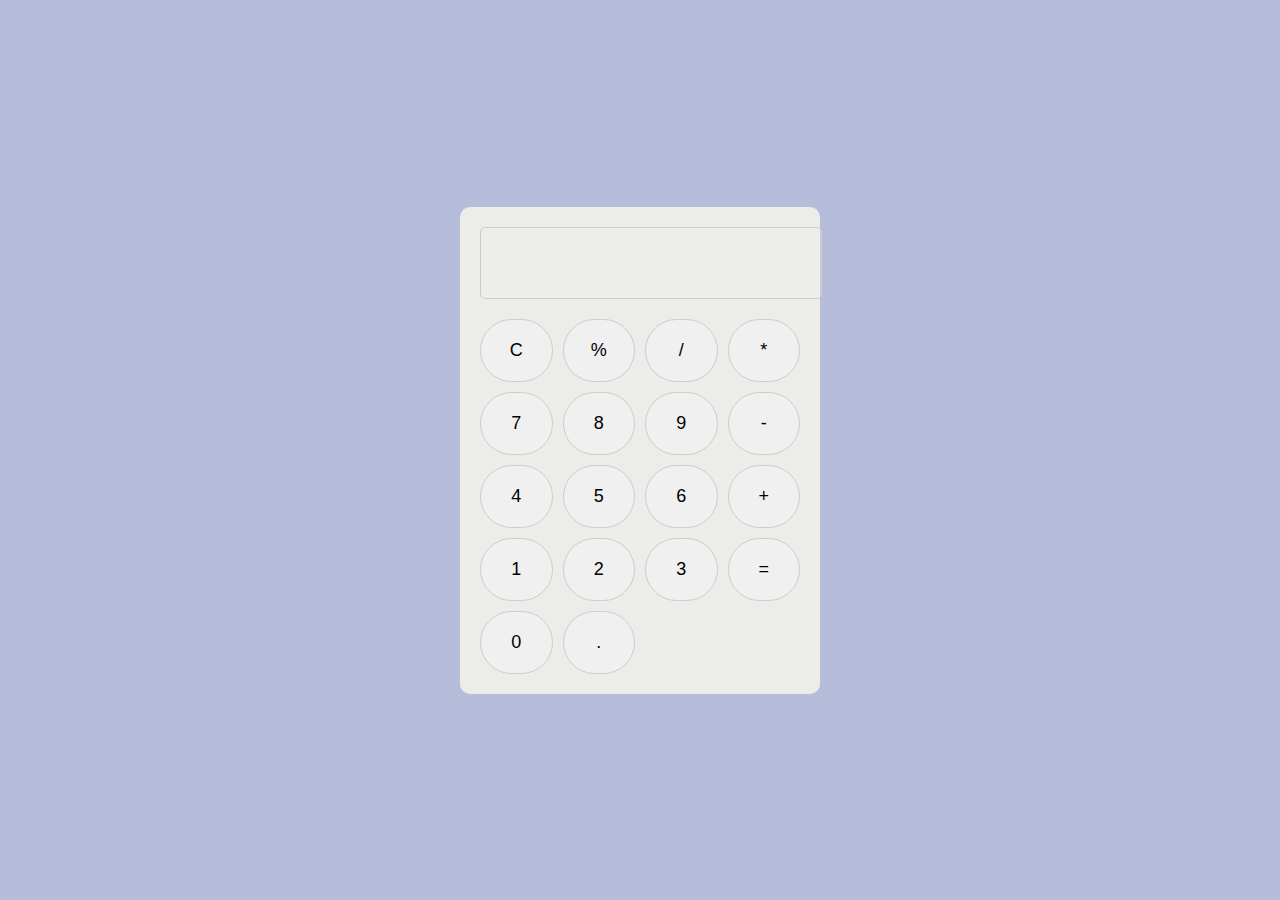
<file: 5.1/index.html>
<!DOCTYPE html>
<html lang="en">
<head>
    <meta charset="UTF-8">
    <meta name="viewport" content="width=device-width, initial-scale=1.0">
    <title>Calculator</title>
    <link rel="stylesheet" href="style.css">
</head>
<body>
    <div class="calculator">
        <input type="text" id="display" disabled>
        <div class="buttons">
            <button onclick="clearDisplay()">C</button>
            <button onclick="addCharacter('%')">%</button>
            <button onclick="addCharacter('/')">/</button>
            <button onclick="addCharacter('*')">*</button>
            <button onclick="addCharacter('7')">7</button>
            <button onclick="addCharacter('8')">8</button>
            <button onclick="addCharacter('9')">9</button>
            <button onclick="addCharacter('-')">-</button>
            <button onclick="addCharacter('4')">4</button>
            <button onclick="addCharacter('5')">5</button>
            <button onclick="addCharacter('6')">6</button>
            <button onclick="addCharacter('+')">+</button>
            <button onclick="addCharacter('1')">1</button>
            <button onclick="addCharacter('2')">2</button>
            <button onclick="aDdCharacter('3')">3</button>
            <button onclick="calculateResult()">=</button>
            <button onclick="addCharacter('0')">0</button>
            <button onclick="addCharacter('.')">.</button>
        </div>
    </div>

    <script src="index.js"></script>
</body>
</html>
</file>
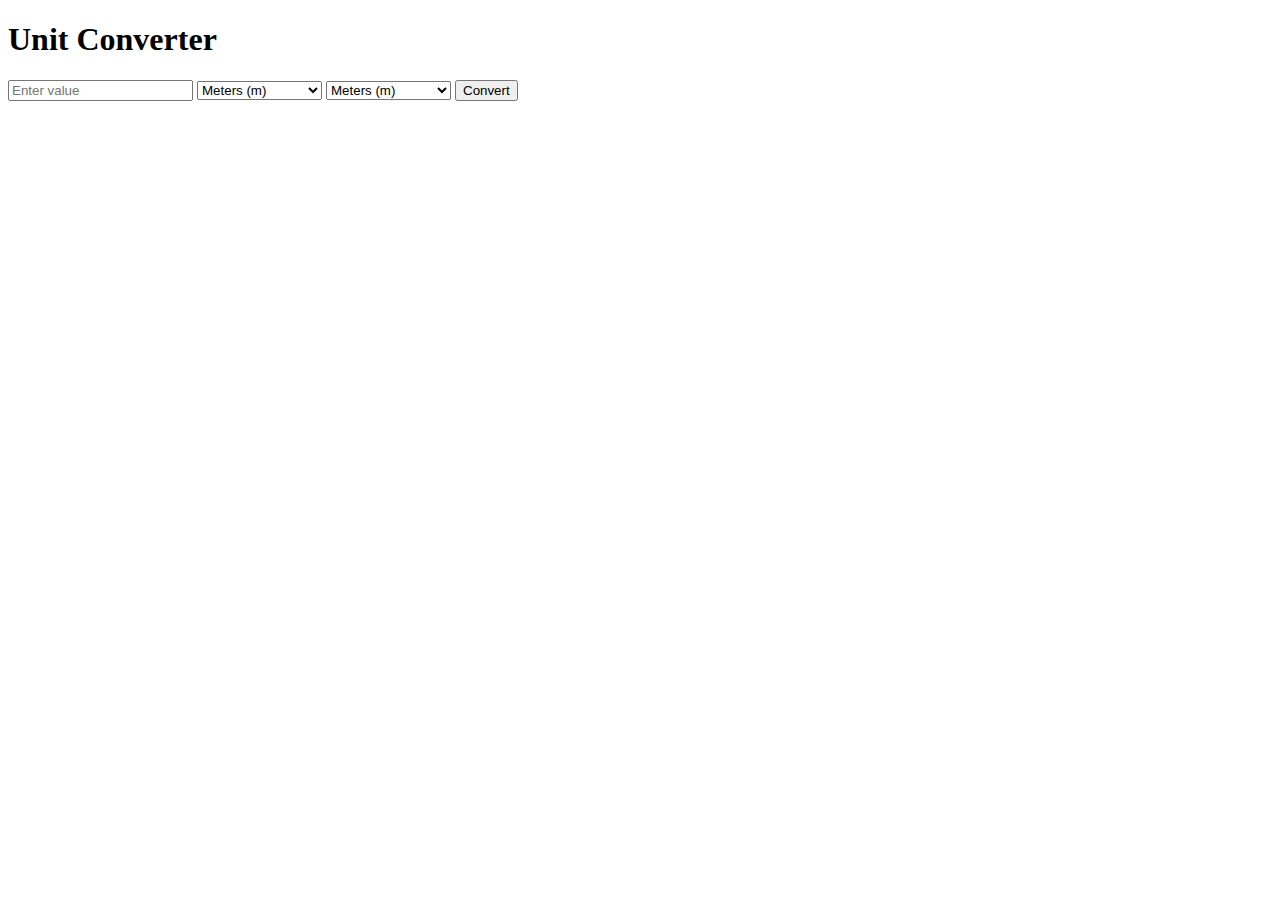
<file: 5.2/index.html>
<!DOCTYPE html>
<html lang="en">
<head>
    <meta charset="UTF-8">
    <meta name="viewport" content="width=device-width, initial-scale=1.0">
    <title>Simple Unit Converter</title>
</head>
<body>
    <h1>Unit Converter</h1>
    <input type="number" id="inputValue" placeholder="Enter value">


    <select id="inputUnit">
        <option value="m">Meters (m)</option>
        <option value="cm">Centimeters (cm)</option>
        <option value="km">Kilometers (km)</option>
    </select>

    <select id="outputUnit">
        <option value="m">Meters (m)</option>
        <option value="cm">Centimeters (cm)</option>
        <option value="km">Kilometers (km)</option>
    </select>

    <button onclick="convert()">Convert</button>

    <p id="result"></p>

    <script src="index.js"></script>
</body>
</html>
</file>
<file: 5.1/style.css>
body {
    display: flex;
    justify-content: center;
    align-items: center;
    height: 100vh;
    margin: 0;
    background-color: #b5bdda;
}

.calculator {
    width: 320px;
    background-color: #ecece9;
    padding: 20px;
    border-radius: 10px;
}

#display {
    width: 100%;
    height: 50px;
    margin-bottom: 20px;
    font-size: 24px;
    text-align: right;
    padding: 10px;
    border: 1px solid #ccc;
    border-radius: 5px;
}

.buttons {
    display: grid;
    grid-template-columns: repeat(4, 1fr);
    gap: 10px;
}

button {
    padding: 20px;
    font-size: 18px;
    background-color: #f0f0f0;
    border: 1px solid #ccc;
    border-radius: 50px;
    cursor: pointer;
    transition: background-color 0.2s;
}

button:hover {
    background-color: #ddd;
}
</file>
